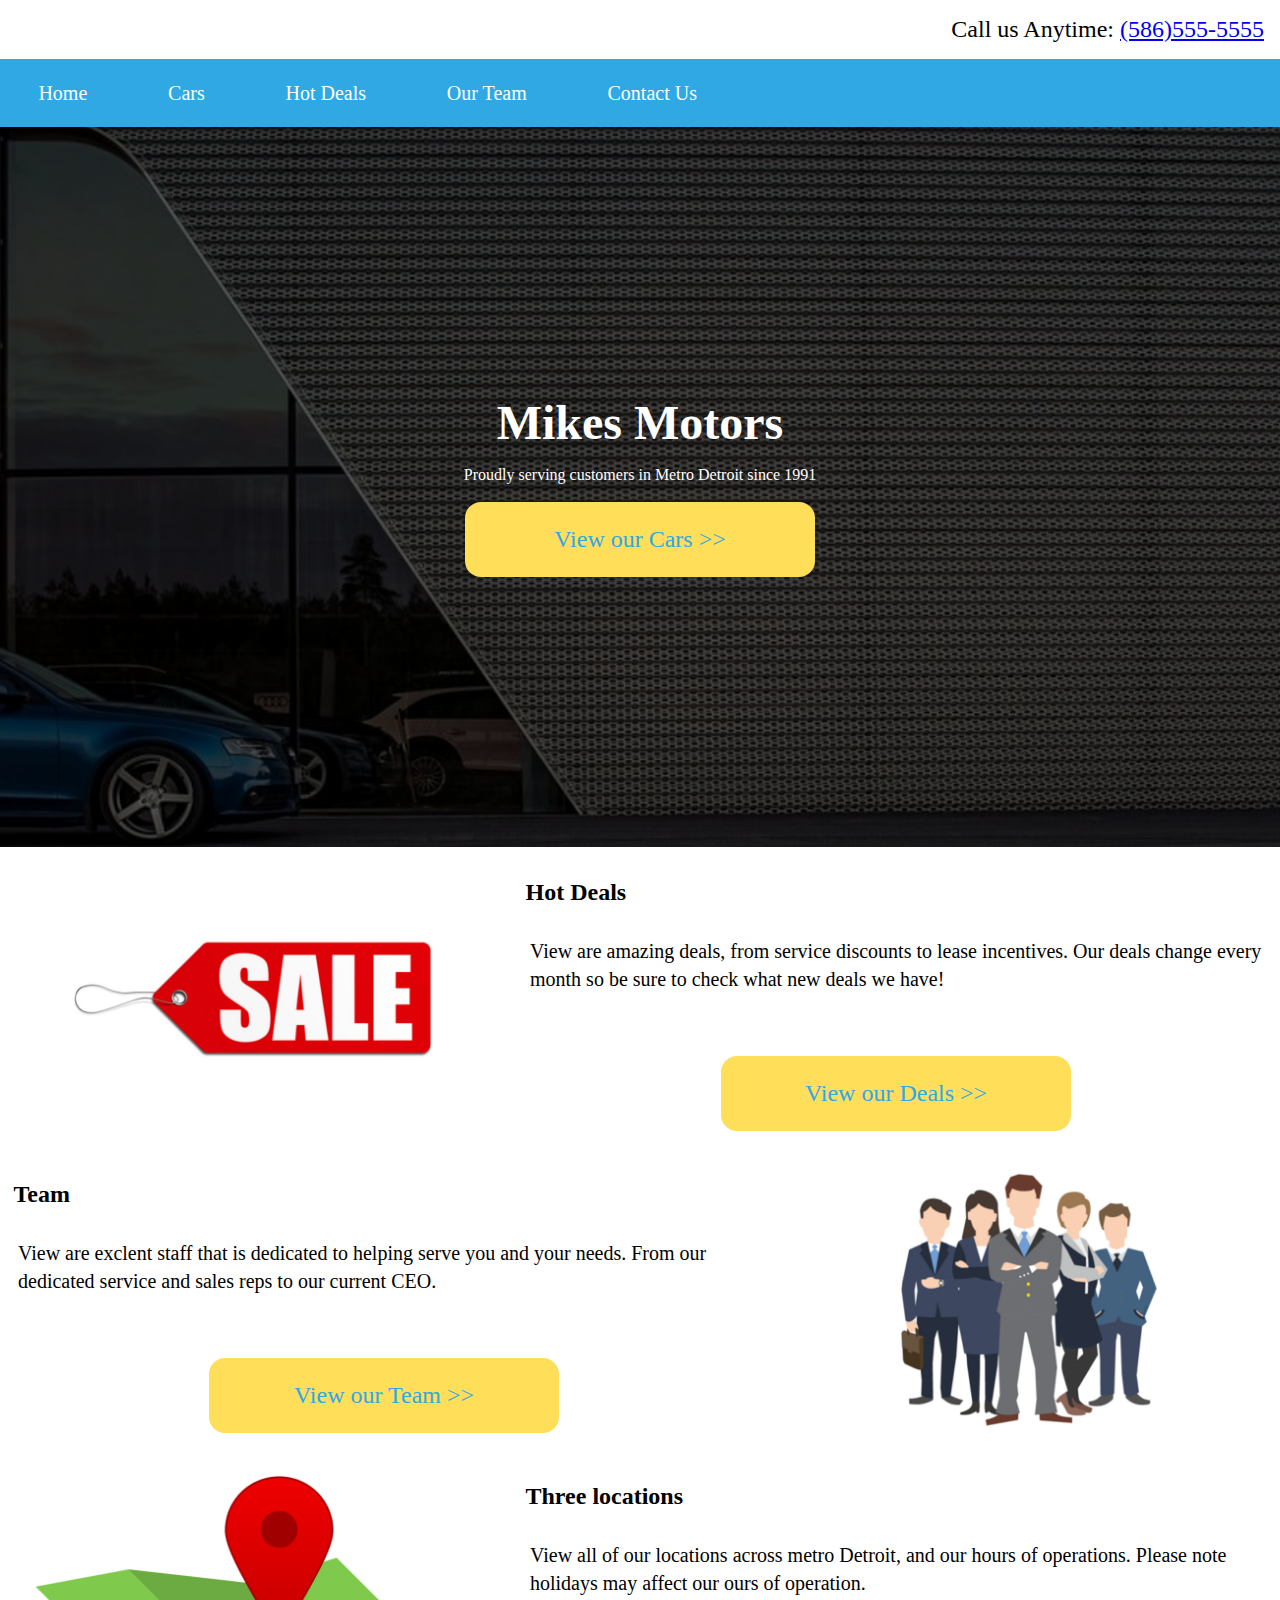
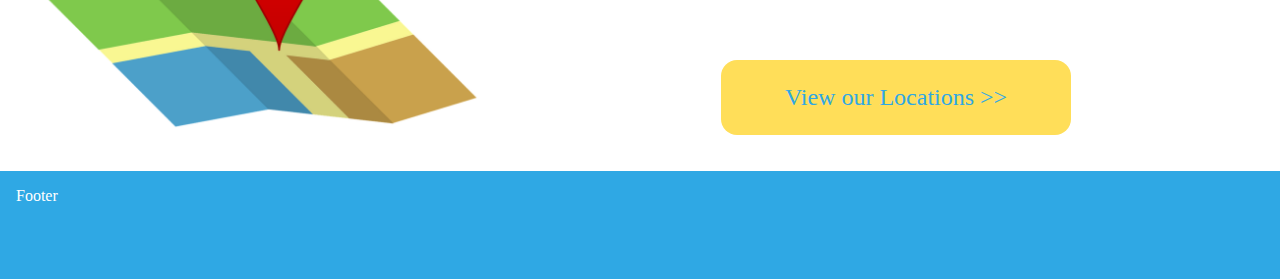
<file: CarDealer/index.html>
<!doctype html>
<html>

<!-- Head Section is all nonvisible elements-->
<head>

    <!-- All inpage style goes here-->
    <style>
        
        



    </style>

    <!-- All LINK tags go here-->


    <meta name="viewport" content="width=device-width, initial-scale=1">
    <link type="text/css" rel="stylesheet" href="css/style.css">
    <title>Car Dealer Home</title>

</head>

<!-- Body Section is all visible elements-->
<body>

    <header>
        Call us Anytime: <a href="tel:+15863487237">(586)555-5555</a>
    </header>
    <nav>
        <ul>
            <li><a href="index.html">Home</a></li>
            <li><a href="cars.html">Cars</a></li>
            <li><a href="deals.html">Hot Deals</a></li>
            <li><a href="team.html">Our Team</a></li>
            <li><a href="contact.html">Contact Us</a></li>

        </ul>   
    </nav>
    <!-- Main page body here. Use container or DIV -->
   
    <div class="cover-photo">
        <div class="overlay">
            <div class="overlay-inner">
                <h1>
                    Mikes Motors
                </h1>

                <p>
                    Proudly serving customers in Metro Detroit since 1991
                </p>

                <a class="cta-button" href="cars.html"> View our Cars >></a>
            </div>
        </div> <!--end overlay-->
    </div> <!--end cover-->

    <div class="row">
        <div class="media">
            <img src="images/dealhome.png" alt="#">

        </div>

        <div class="text">
            <h2>
                Hot Deals
            </h2>

            <p>
                View are amazing deals, from service discounts to lease incentives. Our deals change every month so be sure to check what new deals we have!
            </p>

            <a class="cta-button" href="deals.html"> View our Deals >></a>

        </div>

    </div> <!--end of row-->

    <div class="row-dark">
       
        <div class="text">
            <h2>
                Team
            </h2>

            <p>
                View are exclent staff that is dedicated to helping serve you and your needs. From our dedicated service and sales reps to our current CEO. 
            </p>

            <a class="cta-button" href="team.html"> View our Team >></a>

        
        </div>

        <div class="media">
            <img src="images/teamhome.png" alt="#">

        </div>

    </div> <!--end of row-->

    <div class="row">
        <div class="media">
            <img src="images/maphome.png" alt="#">

        </div>

        <div class="text">
            <h2>
                Three locations
            </h2>

            <p>
                View all of our locations across metro Detroit, and our hours of operations. Please note holidays may affect our ours of operation. 
            </p>

            <a class="cta-button" href="contact.html"> View our Locations >></a>

        </div>

    </div> <!--end of row-->



    <footer>
        Footer
    </footer>







    <!-- JavaScript Goes Here -->

    





</body>
</html>
</file>
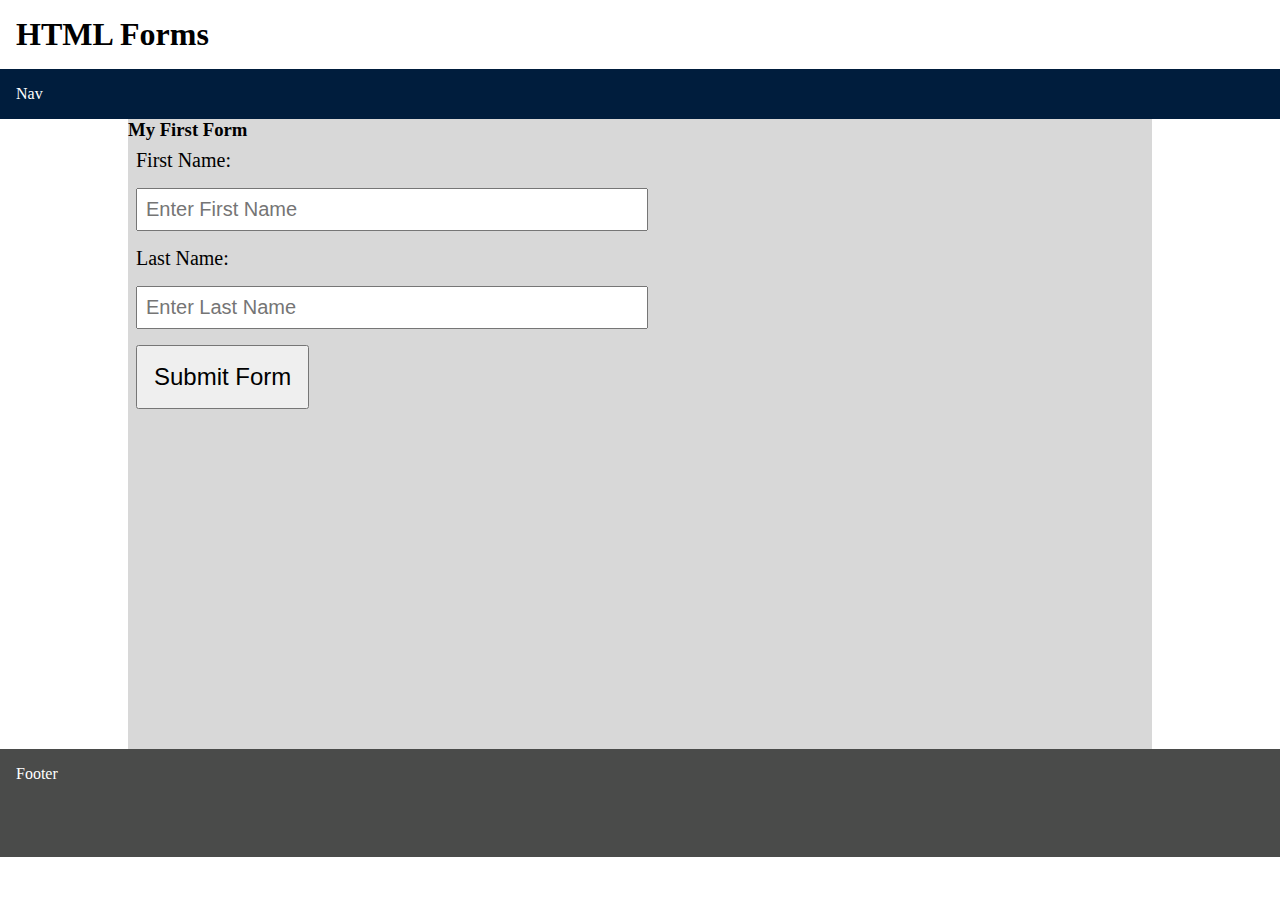
<file: Formsdemo.html>
<!doctype html>
<html>

<!-- Head Section is all nonvisible elements-->
<head>

    <!-- All inpage style goes here-->
    <style>
        :root {
            --mainbg: #d8d8d8;
            --headercolor: #ffffff;
            --navcolor:#001d3d;
            --navtext: #ffffff;
            --footercolor: #4a4b4a;
        }
        * {
            margin: 0;
            padding: 0;
            box-sizing: border-box;
        }
        header {
            background: var(--headercolor);
            padding: 1rem;
        }
        nav {
            background: var(--navcolor);
            color: var(--navtext);
            padding: 1rem;
        }
        footer {
            background: var(--footercolor);
            color: var(--navtext);
            padding: 1rem; 
            min-height: 12vh;
        }
        .container {
            width: 80%;
            margin: auto;
            background: var(--mainbg);
            min-height: 70vh;
        }

        label {
            display: block;
            font-size: 1.25rem;
            padding: .5rem;
        }
        
        input[type=text] {
            padding: .5rem;
           margin: .5rem;
           font-size: 1.25rem;
           width: 50%;


        }

        input[type=submit] {
            display: block;
            padding: 1rem;
            font-size: 1.5rem;
            margin: .5rem;
                }
        



    </style>

    <!-- All LINK tags go here-->


    <meta name="viewport" content="width=device-width, initial-scale=1">
    <title>HTML Forms</title>

</head>

<!-- Body Section is all visible elements-->
<body>

    <header>
        <h1>HTML Forms</h1>
    </header>
    <nav>
        Nav
    </nav>
    <!-- Main page body here. Use container or DIV -->
    <div class="container">

        <h3>My First Form</h3>

        <form name="myForm" action="#">
            <label for="fname">First Name:</label>
            <input type="text" name="fname" placeholder="Enter First Name">

            <label for="lname">Last Name:</label>
            <input type="text" name="lname" placeholder="Enter Last Name">

            <input type="submit" name="submit" value="Submit Form">
        </form>









    </div>





    <footer>
        Footer
    </footer>







    <!-- JavaScript Goes Here -->

    





</body>
</html>
</file>
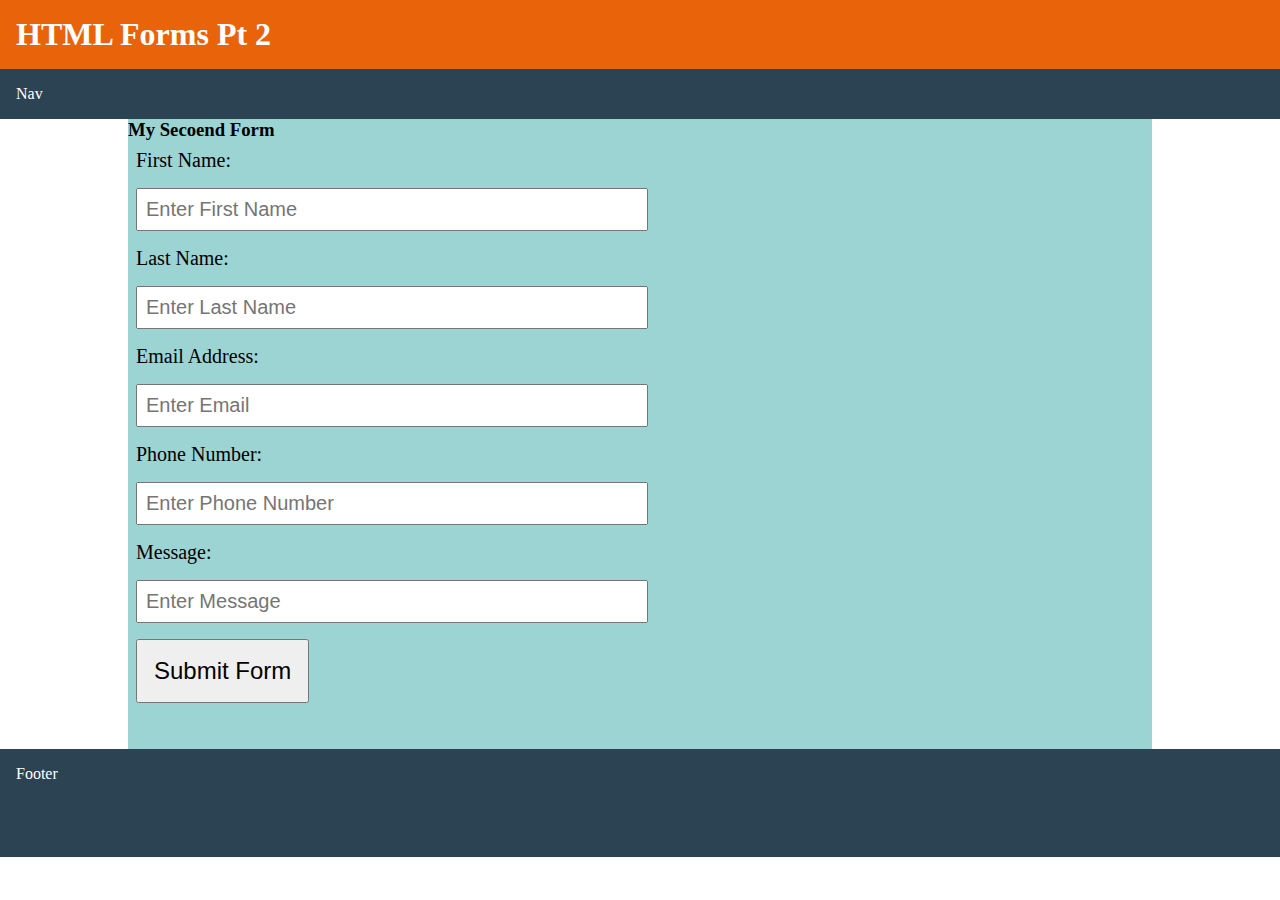
<file: Formtwo.html>
<!doctype html>
<html>

<!-- Head Section is all nonvisible elements-->
<head>

    <!-- All inpage style goes here-->
    <style>
        :root {
            --mainbg: #9cd3d3;
            --headercolor: #e8630a;
            --navcolor:#2b4353;
            --navtext: white;
            --footercolor: #2b4353;
        }
        * {
            margin: 0;
            padding: 0;
            box-sizing: border-box;
        }
        header {
            background: var(--headercolor);
            padding: 1rem;
            color: white;
        }
        nav {
            background: var(--navcolor);
            color: var(--navtext);
            padding: 1rem;
        }
        footer {
            background: var(--footercolor);
            color: var(--navtext);
            padding: 1rem; 
            min-height: 12vh;
        }
        .container {
            width: 80%;
            margin: auto;
            background: var(--mainbg);
            min-height: 70vh;
        }

        label {
            display: block;
            font-size: 1.25rem;
            padding: .5rem;
        }

       
        
        input[type=text] {
            padding: .5rem;
           margin: .5rem;
           font-size: 1.25rem;
           width: 50%;


        }

        input[type=email] {
            padding: .5rem;
           margin: .5rem;
           font-size: 1.25rem;
           width: 50%;


        }

        
        input[type=tel] {
            padding: .5rem;
           margin: .5rem;
           font-size: 1.25rem;
           width: 50%;


        }

        input[type=submit] {
            display: block;
            padding: 1rem;
            font-size: 1.5rem;
            margin: .5rem;
                }
        



    </style>

    <!-- All LINK tags go here-->


    <meta name="viewport" content="width=device-width, initial-scale=1">
    <title>HTML Forms Pt 2</title>

</head>

<!-- Body Section is all visible elements-->
<body>

    <header>
        <h1>HTML Forms Pt 2</h1>
    </header>
    <nav>
        Nav
    </nav>
    <!-- Main page body here. Use container or DIV -->
    <div class="container">

        <h3>My Secoend Form</h3>

        <form name="myForm" action="#">
            <label for="fname">First Name:</label>
            <input type="text" name="fname" placeholder="Enter First Name">

            <label for="lname">Last Name:</label>
            <input type="text" name="lname" placeholder="Enter Last Name">

            <label for="email">Email Address:</label>
            <input type="email" name="email" placeholder="Enter Email">

            <label for="phone">Phone Number:</label>
            <input type="tel" name="phone" placeholder="Enter Phone Number">

            <label for="msg">Message:</label>
            <input type="text" name="msg" placeholder="Enter Message">

            <input type="submit" name="submit" value="Submit Form">
        </form>









    </div>





    <footer>
        Footer
    </footer>







    <!-- JavaScript Goes Here -->

    





</body>
</html>
</file>
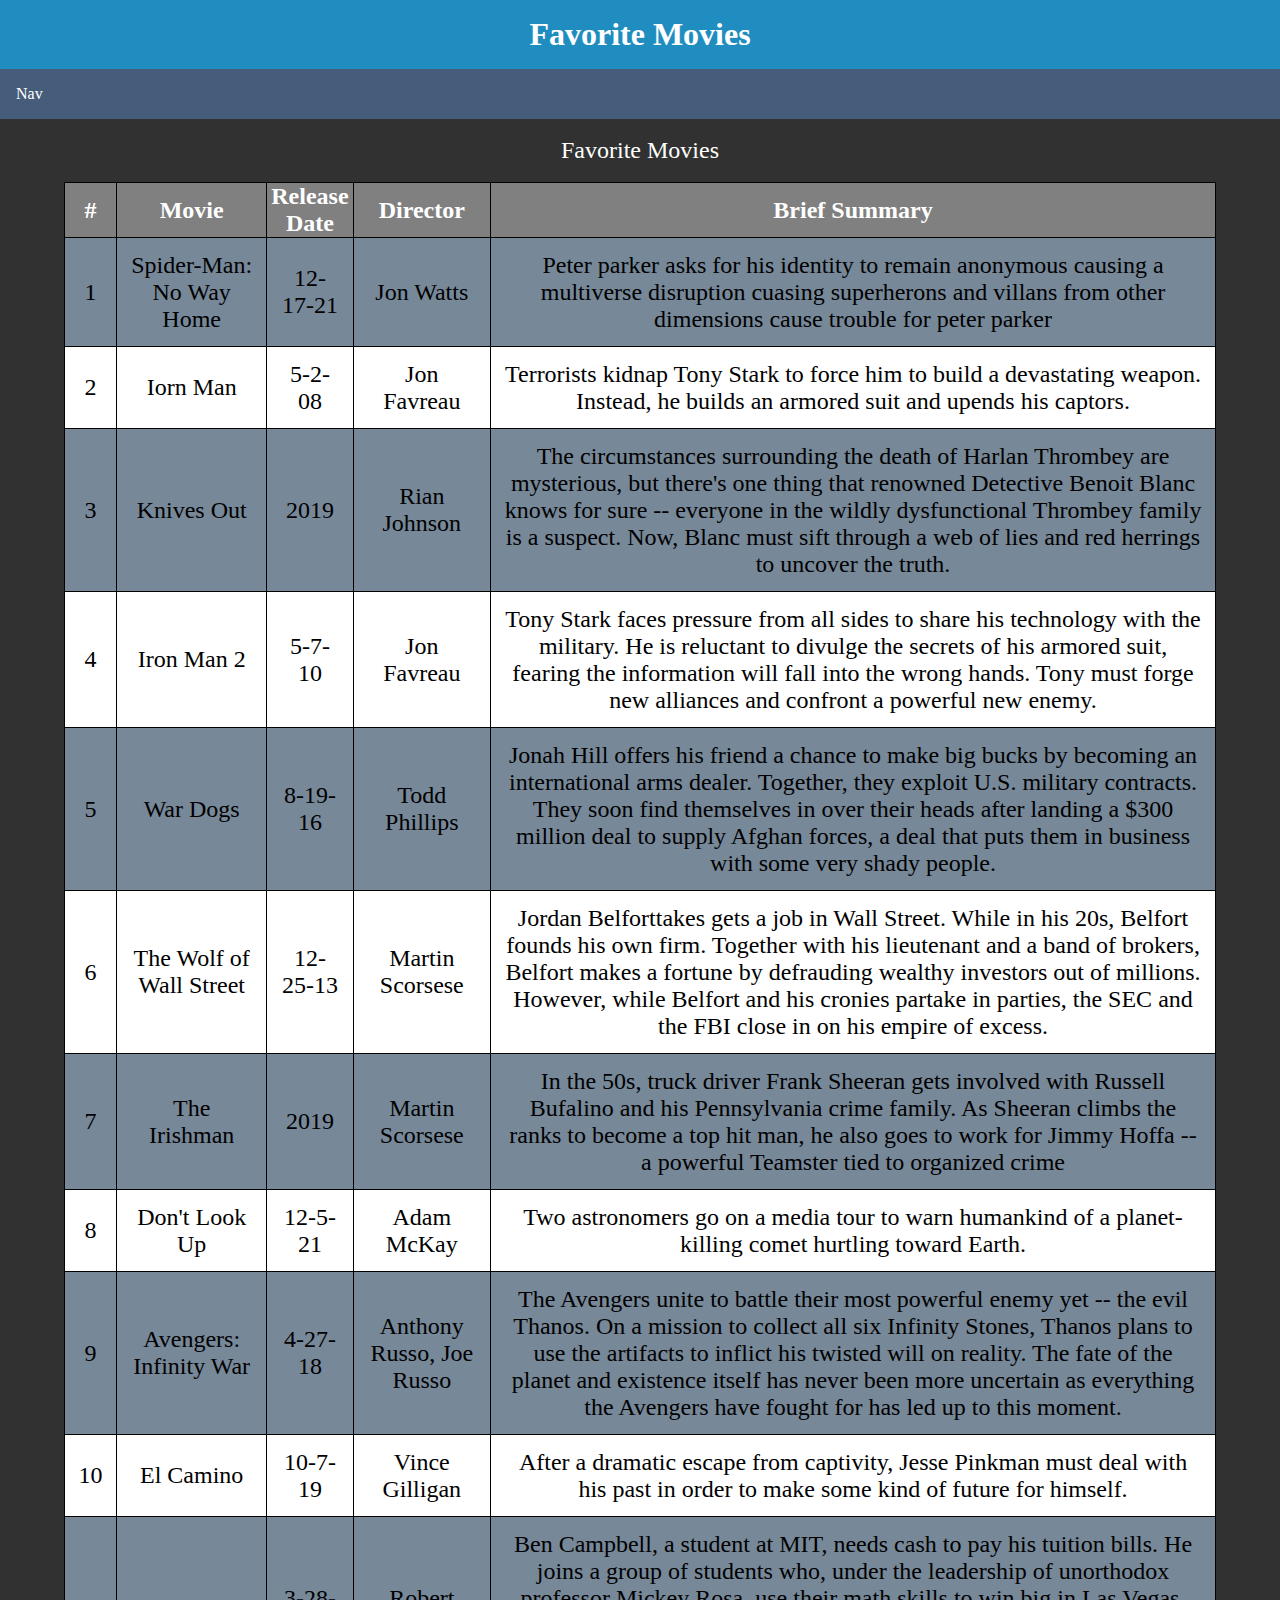
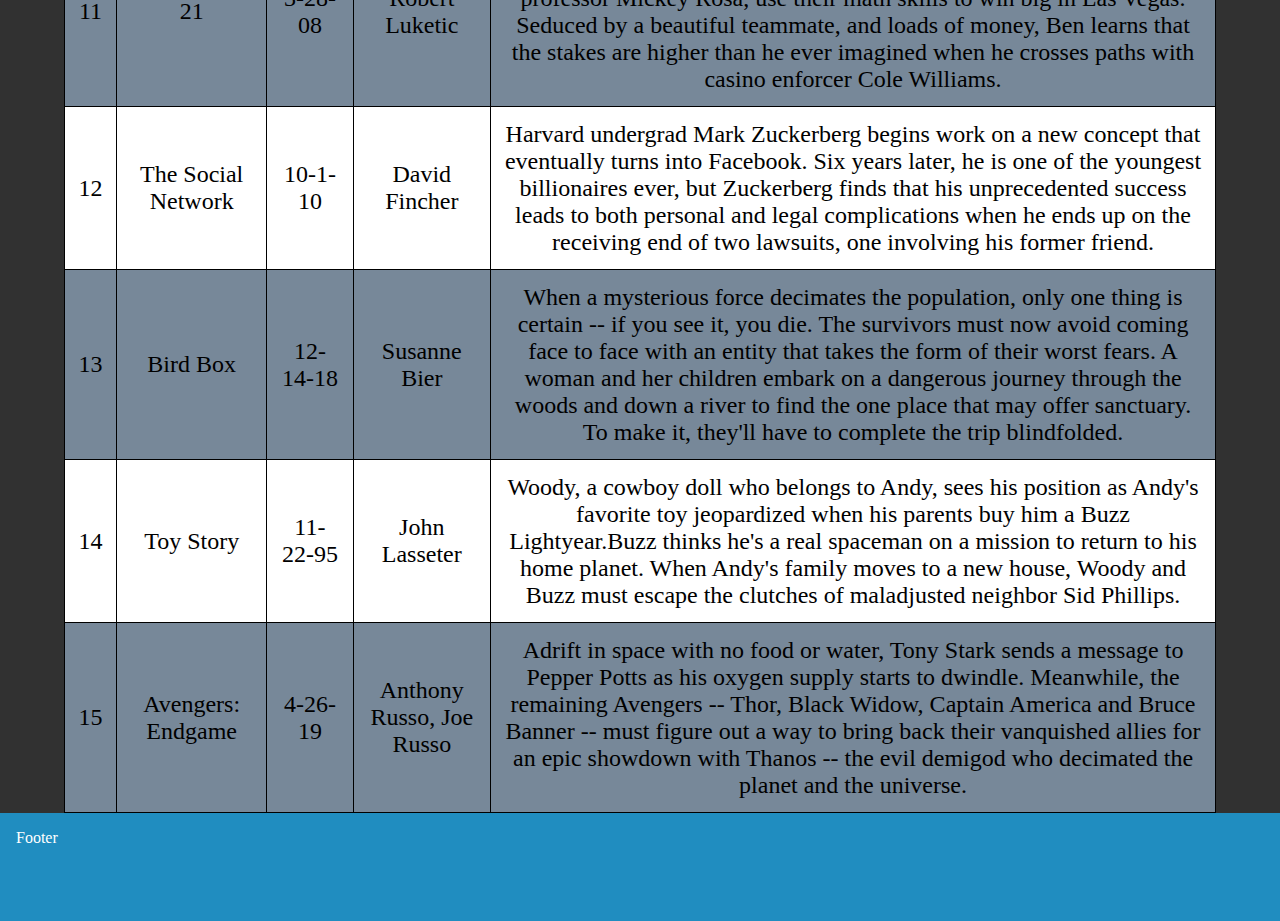
<file: htmltables-movietable-choudhry.html>
<!doctype html>
<html>

<!-- Head Section is all nonvisible elements-->
<head>

    <!-- All inpage style goes here-->
    <style>
        :root {
            --mainbg: #313131;
            --headercolor: #208dc0;
            --navcolor:#455d7a;
            --navtext: #ffffff;
            --footercolor: #208dc0;
        }
        * {
            margin: 0;
            padding: 0;
            box-sizing: border-box;
        }
        body {
            background-color: #233142;
           
        }
        header {
            text-align: center;
            color: white;
            background: var(--headercolor);
            padding: 1rem;
        }
        nav {
            background: var(--navcolor);
            color: var(--navtext);
            padding: 1rem;
        }
        footer {
            background: var(--footercolor);
            color: var(--navtext);
            padding: 1rem; 
            min-height: 12vh;
        }
        .container {
            width: 100%;
            margin: auto;
            background: var(--mainbg);
            min-height: 70vh;
        }
        
        table {
            width: 90%;
            margin: auto;
            font-size: 1.5rem;
            text-align: center;
            border-collapse: collapse;

        }

        td {
            padding: 1.5vh;
        }
        
   

        table, tr, td, th {
            border: 1px black solid;
        }

        caption {
            color: white;
            padding: 2vh;
        }
    

        tr:nth-child(odd) {
            background-color: white;
        }

        tr:nth-child(even) {
            background-color: lightslategray;
           
        }

        tr:nth-child(1) {
            background-color: gray;
            color: white;
        }

        p a {
           color: white; 
           padding: 2vh;
        }

        p {
            padding: 2vh;
            margin-left: 14vw;
        }

    </style>

    <!-- All LINK tags go here-->


    <meta name="viewport" content="width=device-width, initial-scale=1">
    <title>Favorite Movies</title>

</head>

<!-- Body Section is all visible elements-->
<body>

    <header>
        <h1>Favorite Movies</h1>
    </header>
    <nav>
        Nav
    </nav>
    <!-- Main page body here. Use container or DIV -->
    <div class="container">

        <table>
            <caption>Favorite Movies</caption>
            <tr>
                <th>#</th>
                <th>Movie</th>
                <th>Release Date </th>
                <th>Director</th>
                <th>Brief Summary</th>


            </tr> 

            <tr>
                <td>1</td>
                <td>Spider-Man: No Way Home
                </td>
                <td>12-17-21</td>
                <td>Jon Watts</td>
                <td>Peter parker asks for his identity to remain anonymous causing a multiverse disruption cuasing superherons and villans from other dimensions cause trouble for peter parker</td>

            </tr>

            <tr>
                <td>2</td>
                <td>Iorn Man</td>
                <td>5-2-08</td>
                <td>Jon Favreau</td>
                <td>Terrorists kidnap Tony Stark to force him to build a devastating weapon. Instead, he builds an armored suit and upends his captors.</td>

            </tr>

            <tr>
                <td>3</td>
                <td>Knives Out</td>
                <td>2019</td>
                <td>Rian Johnson</td>
                <td>The circumstances surrounding the death of Harlan Thrombey are mysterious, but there's one thing that renowned Detective Benoit Blanc knows for sure -- everyone in the wildly dysfunctional Thrombey family is a suspect. Now, Blanc must sift through a web of lies and red herrings to uncover the truth.</td>

            </tr>

            <tr>
                <td>4</td>
                <td>Iron Man 2</td>
                <td>5-7-10</td>
                <td>Jon Favreau</td>
                <td>Tony Stark faces pressure from all sides to share his technology with the military. He is reluctant to divulge the secrets of his armored suit, fearing the information will fall into the wrong hands. Tony must forge new alliances and confront a powerful new enemy.</td>

            </tr>

            <tr>
                <td>5</td>
                <td>War Dogs</td>
                <td>8-19-16</td>
                <td>Todd Phillips</td>
                <td>Jonah Hill offers his friend a chance to make big bucks by becoming an international arms dealer. Together, they exploit U.S. military contracts. They soon find themselves in over their heads after landing a $300 million deal to supply Afghan forces, a deal that puts them in business with some very shady people.</td>

            </tr>

            <tr>
                <td>6</td>
                <td>The Wolf of Wall Street</td>
                <td>12-25-13</td>
                <td>Martin Scorsese</td>
                <td>Jordan Belforttakes gets a job in Wall Street. While in his 20s, Belfort founds his own firm. Together with his lieutenant and a band of brokers, Belfort makes a fortune by defrauding wealthy investors out of millions. However, while Belfort and his cronies partake in parties, the SEC and the FBI close in on his empire of excess.</td>

            </tr>

            <tr>
                <td>7</td>
                <td>The Irishman
                </td>
                <td>2019</td>
                <td>Martin Scorsese</td>
                <td>In the 50s, truck driver Frank Sheeran gets involved with Russell Bufalino and his Pennsylvania crime family. As Sheeran climbs the ranks to become a top hit man, he also goes to work for Jimmy Hoffa -- a powerful Teamster tied to organized crime</td>

            </tr>

            <tr>
                <td>8</td>
                <td>Don't Look Up
                </td>
                <td>12-5-21</td>
                <td>Adam McKay</td>
                <td> Two astronomers go on a media tour to warn humankind of a planet-killing comet hurtling toward Earth.</td>

            </tr>

            <tr>
                <td>9</td>
                <td>Avengers: Infinity War
                </td>
                <td>4-27-18</td>
                <td>Anthony Russo, Joe Russo</td>
                <td>The Avengers unite to battle their most powerful enemy yet -- the evil Thanos. On a mission to collect all six Infinity Stones, Thanos plans to use the artifacts to inflict his twisted will on reality. The fate of the planet and existence itself has never been more uncertain as everything the Avengers have fought for has led up to this moment.</td>

            </tr>

            <tr>
                <td>10</td>
                <td>El Camino</td>
                <td>10-7-19</td>
                <td>Vince Gilligan</td>
                <td>After a dramatic escape from captivity, Jesse Pinkman must deal with his past in order to make some kind of future for himself.</td>

            </tr>

            <tr>
                <td>11</td>
                <td>21</td>
                <td>3-28-08</td>
                <td>Robert Luketic</td>
                <td>Ben Campbell, a student at MIT, needs cash to pay his tuition bills. He joins a group of students who, under the leadership of unorthodox professor Mickey Rosa, use their math skills to win big in Las Vegas. Seduced by a beautiful teammate, and loads of money, Ben learns that the stakes are higher than he ever imagined when he crosses paths with casino enforcer Cole Williams.</td>

            </tr>

            <tr>
                <td>12</td>
                <td>The Social Network
                </td>
                <td>10-1-10</td>
                <td>David Fincher</td>
                <td>Harvard undergrad Mark Zuckerberg begins work on a new concept that eventually turns into Facebook. Six years later, he is one of the youngest billionaires ever, but Zuckerberg finds that his unprecedented success leads to both personal and legal complications when he ends up on the receiving end of two lawsuits, one involving his former friend.</td>

            </tr>

            <tr>
                <td>13</td>
                <td>Bird Box</td>
                <td>12-14-18</td>
                <td>Susanne Bier</td>
                <td>When a mysterious force decimates the population, only one thing is certain -- if you see it, you die. The survivors must now avoid coming face to face with an entity that takes the form of their worst fears. A woman and her children embark on a dangerous journey through the woods and down a river to find the one place that may offer sanctuary. To make it, they'll have to complete the trip blindfolded.</td>

            </tr>

            <tr>
                <td>14</td>
                <td>Toy Story</td>
                <td>11-22-95</td>
                <td>John Lasseter</td>
                <td>Woody, a cowboy doll who belongs to Andy, sees his position as Andy's favorite toy jeopardized when his parents buy him a Buzz Lightyear.Buzz thinks he's a real spaceman on a mission to return to his home planet. When Andy's family moves to a new house, Woody and Buzz must escape the clutches of maladjusted neighbor Sid Phillips.</td>

            </tr>

            <tr>
                <td>15</td>
                <td>Avengers: Endgame
                </td>
                <td>4-26-19</td>
                <td>Anthony Russo, Joe Russo</td>
                <td>Adrift in space with no food or water, Tony Stark sends a message to Pepper Potts as his oxygen supply starts to dwindle. Meanwhile, the remaining Avengers -- Thor, Black Widow, Captain America and Bruce Banner -- must figure out a way to bring back their vanquished allies for an epic showdown with Thanos -- the evil demigod who decimated the planet and the universe.</td>

            </tr>
            

            

            
        </table>
        
        









    </div>





    <footer>
        Footer
    </footer>







    <!-- JavaScript Goes Here -->

    





</body>
</html>
</file>
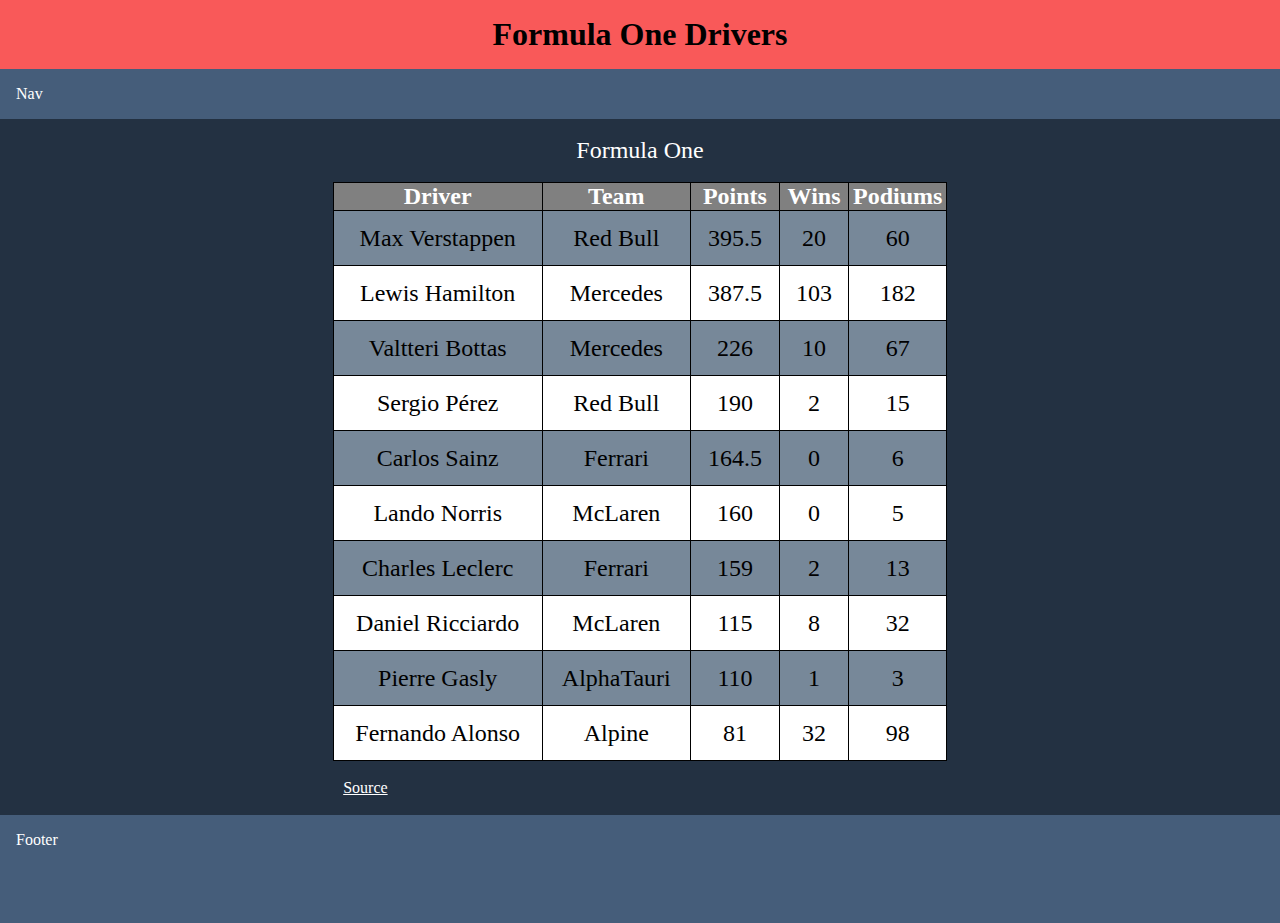
<file: roster-choudhry.html>
<!doctype html>
<html>

<!-- Head Section is all nonvisible elements-->
<head>

    <!-- All inpage style goes here-->
    <style>
        :root {
            --mainbg: #233142;
            --headercolor: #f95959;
            --navcolor:#455d7a;
            --navtext: #ffffff;
            --footercolor: #455d7a;
        }
        * {
            margin: 0;
            padding: 0;
            box-sizing: border-box;
        }
        body {
            background-color: #233142;
            overflow: hidden;
        }
        header {
            text-align: center;
            background: var(--headercolor);
            padding: 1rem;
        }
        nav {
            background: var(--navcolor);
            color: var(--navtext);
            padding: 1rem;
        }
        footer {
            background: var(--footercolor);
            color: var(--navtext);
            padding: 1rem; 
            min-height: 12vh;
        }
        .container {
            width: 80%;
            margin: auto;
            background: var(--mainbg);
            min-height: 70vh;
        }
        
        table {
            width: 60%;
            margin: auto;
            font-size: 1.5rem;
            text-align: center;
            border-collapse: collapse;

        }

        td {
            padding: 1.5vh;
        }
        
   

        table, tr, td, th {
            border: 1px black solid;
        }

        caption {
            color: white;
            padding: 2vh;
        }
    

        tr:nth-child(odd) {
            background-color: white;
        }

        tr:nth-child(even) {
            background-color: lightslategray;
           
        }

        tr:nth-child(1) {
            background-color: gray;
            color: white;
        }

        p a {
           color: white; 
           padding: 2vh;
        }

        p {
            padding: 2vh;
            margin-left: 14vw;
        }

    </style>

    <!-- All LINK tags go here-->


    <meta name="viewport" content="width=device-width, initial-scale=1">
    <title>Formula One</title>

</head>

<!-- Body Section is all visible elements-->
<body>

    <header>
        <h1>Formula One Drivers</h1>
    </header>
    <nav>
        Nav
    </nav>
    <!-- Main page body here. Use container or DIV -->
    <div class="container">

        <table>
            <caption>Formula One</caption>
            <tr>
                <th>Driver</th>
                <th>Team</th>
                <th>Points</th>
                <th>Wins</th>
                <th>Podiums</th>


            </tr> 

            <tr>
                <td>Max Verstappen</td>
                <td>Red Bull</td>
                <td>395.5</td>
                <td>20</td>
                <td>60</td>

            </tr>

            <tr>
                <td>Lewis Hamilton</td>
                <td>Mercedes</td>
                <td>387.5</td>
                <td>103</td>
                <td>182</td>

            </tr>

            <tr>
                <td>Valtteri Bottas</td>
                <td>Mercedes</td>
                <td>226</td>
                <td>10</td>
                <td>67</td>

            </tr>

            <tr>
                <td>Sergio Pérez</td>
                <td>Red Bull</td>
                <td>190</td>
                <td>2</td>
                <td>15</td>
            </tr>

            <tr>
                <td>Carlos Sainz</td>
                <td>Ferrari</td>
                <td>164.5</td>
                <td>0</td>
                <td>6</td>
            </tr>

            <tr>
                <td>Lando Norris</td>
                <td>McLaren</td>
                <td>160</td>
                <td>0</td>
                <td>5</td>
            </tr>

            <tr>
                <td>Charles Leclerc</td>
                <td>Ferrari</td>
                <td>159</td>
                <td>2</td>
                <td>13</td>
            </tr>

            <tr>
                <td>Daniel Ricciardo</td>
                <td>McLaren</td>
                <td>115</td>
                <td>8</td>
                <td>32</td>
            </tr>

            <tr>
                <td>Pierre Gasly</td>
                <td>AlphaTauri</td>
                <td>110</td>
                <td>1</td>
                <td>3</td>
            </tr>

            <tr>
                <td>Fernando Alonso</td>
                <td>Alpine</td>
                <td>81</td>
                <td>32</td>
                <td>98</td>
            </tr>

            
        </table>
        
        <p><a href="https://www.racing-statistics.com/en/f1-drivers" target="_blank">Source</a></p>









    </div>





    <footer>
        Footer
    </footer>







    <!-- JavaScript Goes Here -->

    





</body>
</html>
</file>
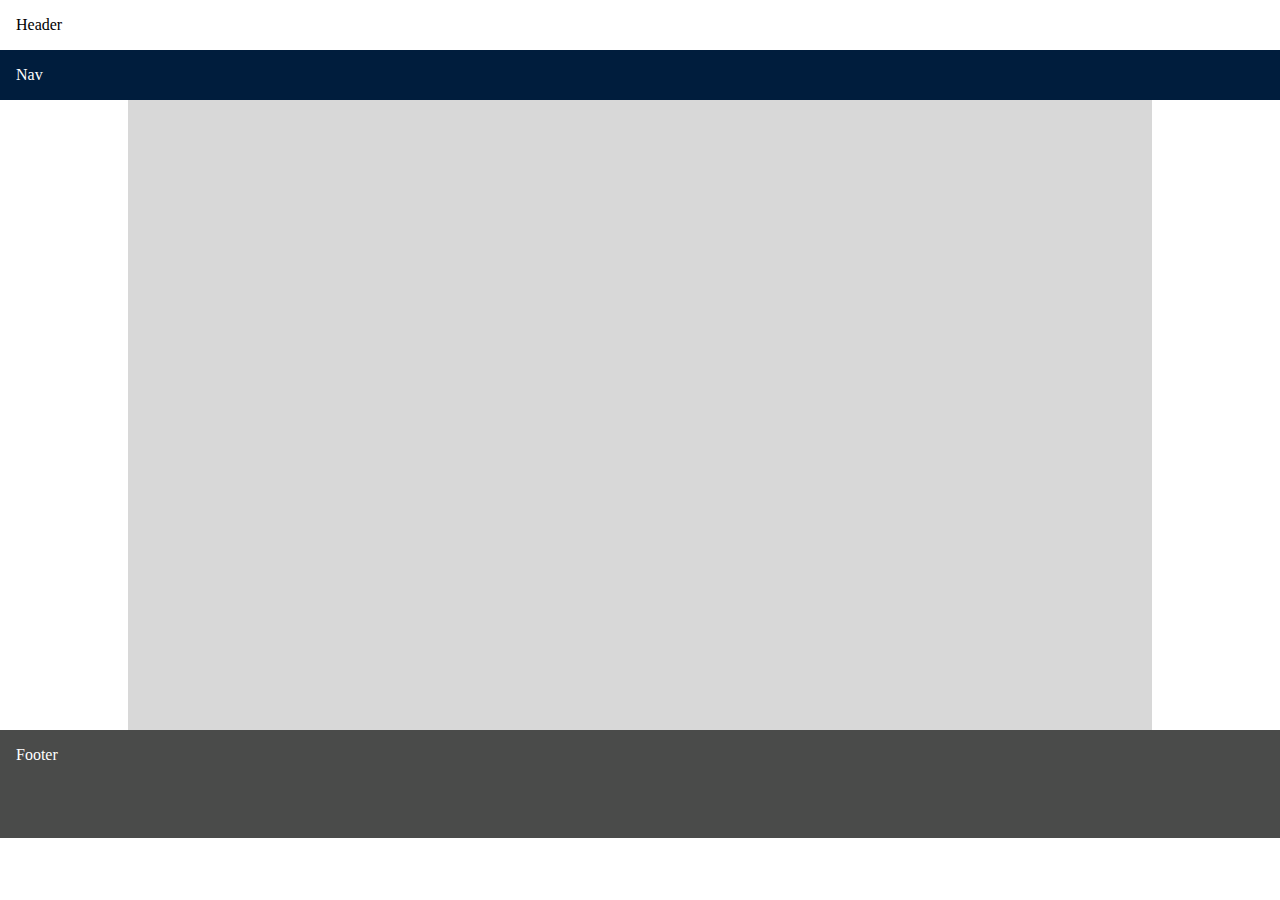
<file: Skeleton.html>
<!doctype html>
<html>

<!-- Head Section is all nonvisible elements-->
<head>

    <!-- All inpage style goes here-->
    <style>
        :root {
            --mainbg: #d8d8d8;
            --headercolor: #ffffff;
            --navcolor:#001d3d;
            --navtext: #ffffff;
            --footercolor: #4a4b4a;
        }
        * {
            margin: 0;
            padding: 0;
            box-sizing: border-box;
        }
        header {
            background: var(--headercolor);
            padding: 1rem;
        }
        nav {
            background: var(--navcolor);
            color: var(--navtext);
            padding: 1rem;
        }
        footer {
            background: var(--footercolor);
            color: var(--navtext);
            padding: 1rem; 
            min-height: 12vh;
        }
        .container {
            width: 80%;
            margin: auto;
            background: var(--mainbg);
            min-height: 70vh;
        }
        
        



    </style>

    <!-- All LINK tags go here-->


    <meta name="viewport" content="width=device-width, initial-scale=1">
    <title>TITLE</title>

</head>

<!-- Body Section is all visible elements-->
<body>

    <header>
        Header
    </header>
    <nav>
        Nav
    </nav>
    <!-- Main page body here. Use container or DIV -->
    <div class="container">

        









    </div>





    <footer>
        Footer
    </footer>







    <!-- JavaScript Goes Here -->

    





</body>
</html>
</file>
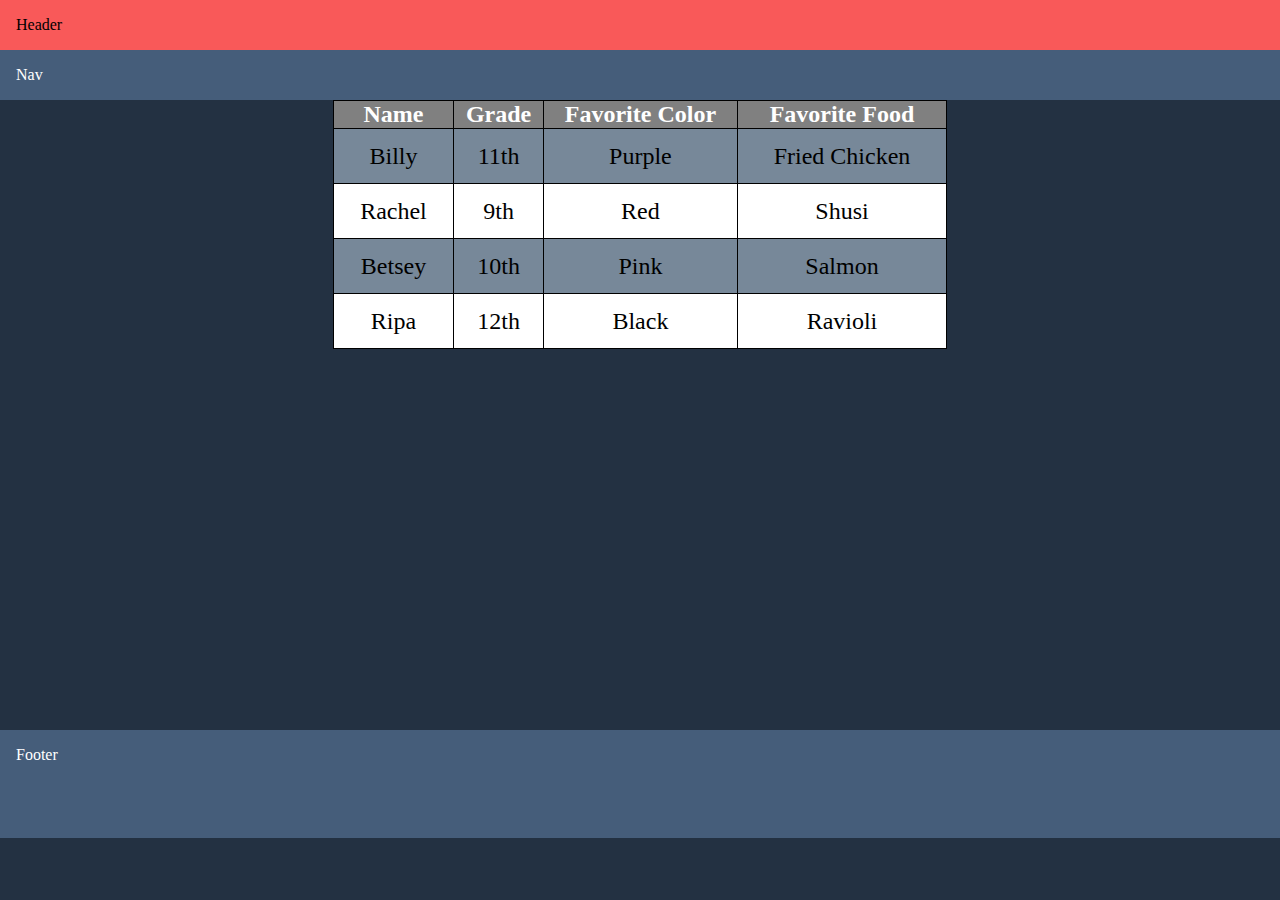
<file: TablesIntro.html>
<!doctype html>
<html>

<!-- Head Section is all nonvisible elements-->
<head>

    <!-- All inpage style goes here-->
    <style>
        :root {
            --mainbg: #233142;
            --headercolor: #f95959;
            --navcolor:#455d7a;
            --navtext: #ffffff;
            --footercolor: #455d7a;
        }
        * {
            margin: 0;
            padding: 0;
            box-sizing: border-box;
        }
        body {
            background-color: #233142;
            overflow: hidden;
        }
        header {
            background: var(--headercolor);
            padding: 1rem;
        }
        nav {
            background: var(--navcolor);
            color: var(--navtext);
            padding: 1rem;
        }
        footer {
            background: var(--footercolor);
            color: var(--navtext);
            padding: 1rem; 
            min-height: 12vh;
        }
        .container {
            width: 80%;
            margin: auto;
            background: var(--mainbg);
            min-height: 70vh;
        }
        
        table {
            width: 60%;
            margin: auto;
            font-size: 1.5rem;
            text-align: center;
            border-collapse: collapse;

        }

        td {
            padding: 1.5vh;
        }
        
   

        table, tr, td, th {
            border: 1px black solid;
        }

    

        tr:nth-child(odd) {
            background-color: white;
        }

        tr:nth-child(even) {
            background-color: lightslategray;
           
        }

        tr:nth-child(1) {
            background-color: gray;
            color: white;
        }


    </style>

    <!-- All LINK tags go here-->


    <meta name="viewport" content="width=device-width, initial-scale=1">
    <title>Tables Intro</title>

</head>

<!-- Body Section is all visible elements-->
<body>

    <header>
        Header
    </header>
    <nav>
        Nav
    </nav>
    <!-- Main page body here. Use container or DIV -->
    <div class="container">

            <table>
                <tr>
                    <th>Name</th>
                    <th>Grade</th>
                    <th>Favorite Color</th>
                    <th>Favorite Food</th>

                </tr> 

                <tr>
                    <td>Billy</td>
                    <td>11th</td>
                    <td>Purple</td>
                    <td>Fried Chicken</td>

                </tr>

                <tr>
                    <td>Rachel</td>
                    <td>9th</td>
                    <td>Red</td>
                    <td>Shusi</td>

                </tr>

                <tr>
                    <td>Betsey</td>
                    <td>10th</td>
                    <td>Pink</td>
                    <td>Salmon</td>

                </tr>

                <tr>
                    <td>Ripa</td>
                    <td>12th</td>
                    <td>Black</td>
                    <td>Ravioli</td>
                </tr>
            </table>
        









    </div>





    <footer>
        Footer
    </footer>







    <!-- JavaScript Goes Here -->

    





</body>
</html>
</file>
<file: CarDealer/css/style.css>
@keyframes grow {
    from{width:0;height: 0;}
    to{width:100%;height:80vh;}
}

:root {
    --mainbg: white;
    --headercolor: #ffffff;
    --navcolor:#2FA8E4;
    --navtext: #ffffff;
    --footercolor: #2FA8E4;
}
* {
    margin: 0;
    padding: 0;
    box-sizing: border-box;
}
header {
    background: var(--headercolor);
    padding: 1rem;
    font-size: 1.5rem;
    text-align: right;
}
nav {
    background: var(--navcolor);
    color: var(--navtext);
    
}

nav ul {
    list-style-type: none;
}

nav li {
    display: inline;
}

nav li a {
    display: inline-block;
    color: white;
    padding: 2.5vh 3vw;
    font-size: 1.25rem;
    text-decoration: none;
    transition: padding .5s ease;
}
nav li a:hover {
    background-color: #d8d8d8;
    color: black;
    padding: 2.5vh 4vw;
}
footer {
    background: var(--footercolor);
    color: var(--navtext);
    padding: 1rem; 
    min-height: 12vh;
}
.container {
    width: 80%;
    margin: auto;
    background: var(--mainbg);
    min-height: 70vh;
}

.cover-photo {
   
    height: 80vh;
    margin: auto;
    background-color: lightgray;
    /*image 3200 x 800 */
    background-image: url('../images/coverPhoto1.png');
    background-position: center;
    background-size: cover;
    animation-name: grow;
    animation-duration: 1.5s;
}

.overlay {
    background-color: rgba(0, 0, 0, .6);
    width: 100%;
    height: 100%;
    display: flex;
    align-items: center;
    justify-content: center;

}

.overlay-inner h1 {
    font-size: 3rem;
    padding: 1rem;
    color: white;
    text-align: center;
}

.overlay-inner p {
    text-align: center;
    color: white;
}

.cta-button {
    display: block;
    max-width: 350px;
    margin: 2vh auto;
    padding: 1.5rem;
    border-radius: 1rem;
    color: #2FA8E4;
    background: #FFDE59;
    font-size: 1.5rem;
    text-align: center;
    text-decoration: none;
    transition: background-color .5s ease;
}

.cta-button:hover {
    background-color: rgba(253, 217, 59, .6);
}
.row {
    width: 100%;
    display: flex;
    flex-wrap: nowrap;
    flex-direction: row;
    min-height: 30vh;
    margin: 2vh 0;
}

.row-dark {
    width: 100%;
    display: flex;
    flex-wrap: nowrap;
    flex-direction: row;
    min-height: 30vh;
    margin: 2vh 0;
}



.row .media {
    flex-basis: 40%;
}

.row .text {
    flex-basis: 60%;
}

.row-dark .media {
    flex-basis: 40%;
}

.row-dark .text {
    flex-basis: 60%;
}

.media img {
    display: block;
    width: 92%;
    margin: auto;
}

.row-dark .media img {
    display: block;
    width: 92%;
    margin: auto;
}

.text h2 {
    padding: 1.5vh;
}

.text p {
    font-size: 1.25rem;
    line-height: 1.75rem;
    padding: 2vh;
    padding-bottom: 5vh;
}


.row-dark .text h2 {
    padding: 1.5vh;
}

.row-dark .text p {
    font-size: 1.25rem;
    line-height: 1.75rem;
    padding: 2vh;
    padding-bottom: 5vh;
}
/* contact page*/
.contact-row {
    width: 80%;
    max-width: 1100px;
    margin: 3vh auto;
}

.contact-row .cta-button {
    font-size: 1rem;
    padding: 1rem;
    max-width: 50%;
}

/*Cars page*/

.car-section-header {
    padding: 2vh;
    font-size: 2rem;
    border-bottom: 1px solid black;
   
}

.car-container {
    display: flex;
    flex-wrap: wrap;
    flex-direction: row;
    align-items: stretch;
    justify-content: flex-start;
    width: 90%;
    margin: 2vh auto;
}

.car-item {
    width: 30%;
    margin: 1rem;
    background: #2FA8E4;
    overflow: hidden;
    border-radius: 12px;
}

.car-image {
    position: relative;
    width: 100%;
    height: 35vh;
}

.car-image img {
    
    display: block;
    height: 100%;
    width: 100%;
}

.car-overlay {
    position: absolute;
    bottom: 0;
    left: 0;
    right: 0;
    background-color: rgba(0, 0, 0, .6);
    color: white;
    text-align: center;
    font-size: 1.25rem;
    overflow: hidden;
    width: 100%;
    height: 0;
    transition: .5s ease;
    display: flex;
    justify-content: center;
    align-items: center;    
}

.car-item:hover .car-overlay {
    height: 100%;
}

.car-overlay p {
    width: 90%;
}

.car-overlay .cta-button {
    font-size: .75rem;
    padding: .5rem;
    width: 70%;
}

.car-text h4 {
    font-size: 1.75rem;
    padding: .5rem;
    color: white;
}

.car-text p {
    font-size: 1.25rem;
    padding: .5rem;
    line-height: 1.75rem;
    color: white;
}

/*deals page */

.deals-container {
    display: flex;
    flex-flow: row wrap;
    gap: 2.5vh 1vw;
    width: 80%;
    margin: 2vh auto;
}

.deals-item {
    flex: 0 0 45%;
    position: relative;

}

.deals-item img {
    display: block;
    width: 100%;
}

.deals-overlay {
    position: absolute;
    bottom: 0;
    right: 0;
    background-color: rgba(0, 0, 0, .6);
    color: white;
    text-align: center;
    font-size: 1.25rem;
    overflow: hidden;
    width: 0;
    height: 0;
    transition: .5s ease;
    display: flex;
    justify-content: center;
    align-items: center;
    flex-direction: column;
}

.deals-item:hover .deals-overlay {
    width: 50%;
    height: 100%;
}

.deals-overlay .cta-button {
    width: 90%;
    padding: 1vh;
    font-size: 1rem;
}

/* team page */

.team-container {
    display: flex;
    flex-flow: row wrap;
    gap: 3vh 3vh;
    width: 80%;
    margin: auto;
}

.grid-item {
    flex: 0 0 45%;
    padding: 2vh;
    display: grid;
    grid-template-rows: 1fr 1fr 2fr;
    grid-template-columns: 1fr 2fr;
    grid-template-areas: 
    "pic name"
    "pic title"
    "pic bio";

}

.grid-image {
    grid-area: pic;

}

.grid-image img {
    display: block;
    width: 90%;
    margin: auto;
}

.grid-item h3 {
    grid-area: name;
    padding: 1vh;
    font-size: 1.5rem;
}

.grid-item h4 {
    grid-area: title;
    padding: 1vh;
    font-weight: normal;
    border-bottom: 1px black solid;
    border-top: 1px black solid;
}

.grid-item p {
    grid-area: bio;
    padding: 1vh;
}

@media only screen and (max-width:800px) {
    .container {
        width: 100%;
        margin: auto;
    }
    /*genera; css*/
    header, footer {
        text-align: center;
    }

    nav li a {
        display: block;
    }

    /*index*/
    .row {
    flex-direction: column; 
    text-align: center;   
    }

    .row-dark {
        flex-direction: column-reverse;
        padding: 2vh;
    }

    /*cars*/
    .car-container {
        flex-direction: column;

    }

    .car-item {
        width: 100%;
        text-align: center;
    }

    .car-image img {
        width: 100%;
    }

    .car-image {
        height: 45vh;
    }
    .car-section-header {
        text-align: center;
    }

    /*deas*/
    .deals-container {
        flex-flow: column wrap;
    }

    .deals-item:hover .deals-overlay {
        width: 100%;
    }

    .deals-overlay .cta-button {
        width: 60%;
        padding: 2vh;
        font-size: 1.25rem;
    }

    /* team*/
    .team-container {
        flex-flow: column wrap;

    }

    .grid-item {
        text-align: center;
        flex: 0 0 100%;
        grid-template-rows: auto 45vh auto auto;
        grid-template-columns: 100%;
        grid-template-areas: "name" "pic" "title" "bio";
    }

    .grid-image {
        padding: 2vh;

    }

    .grid-image img {
        height: 100%;
        
    }
}
</file>
